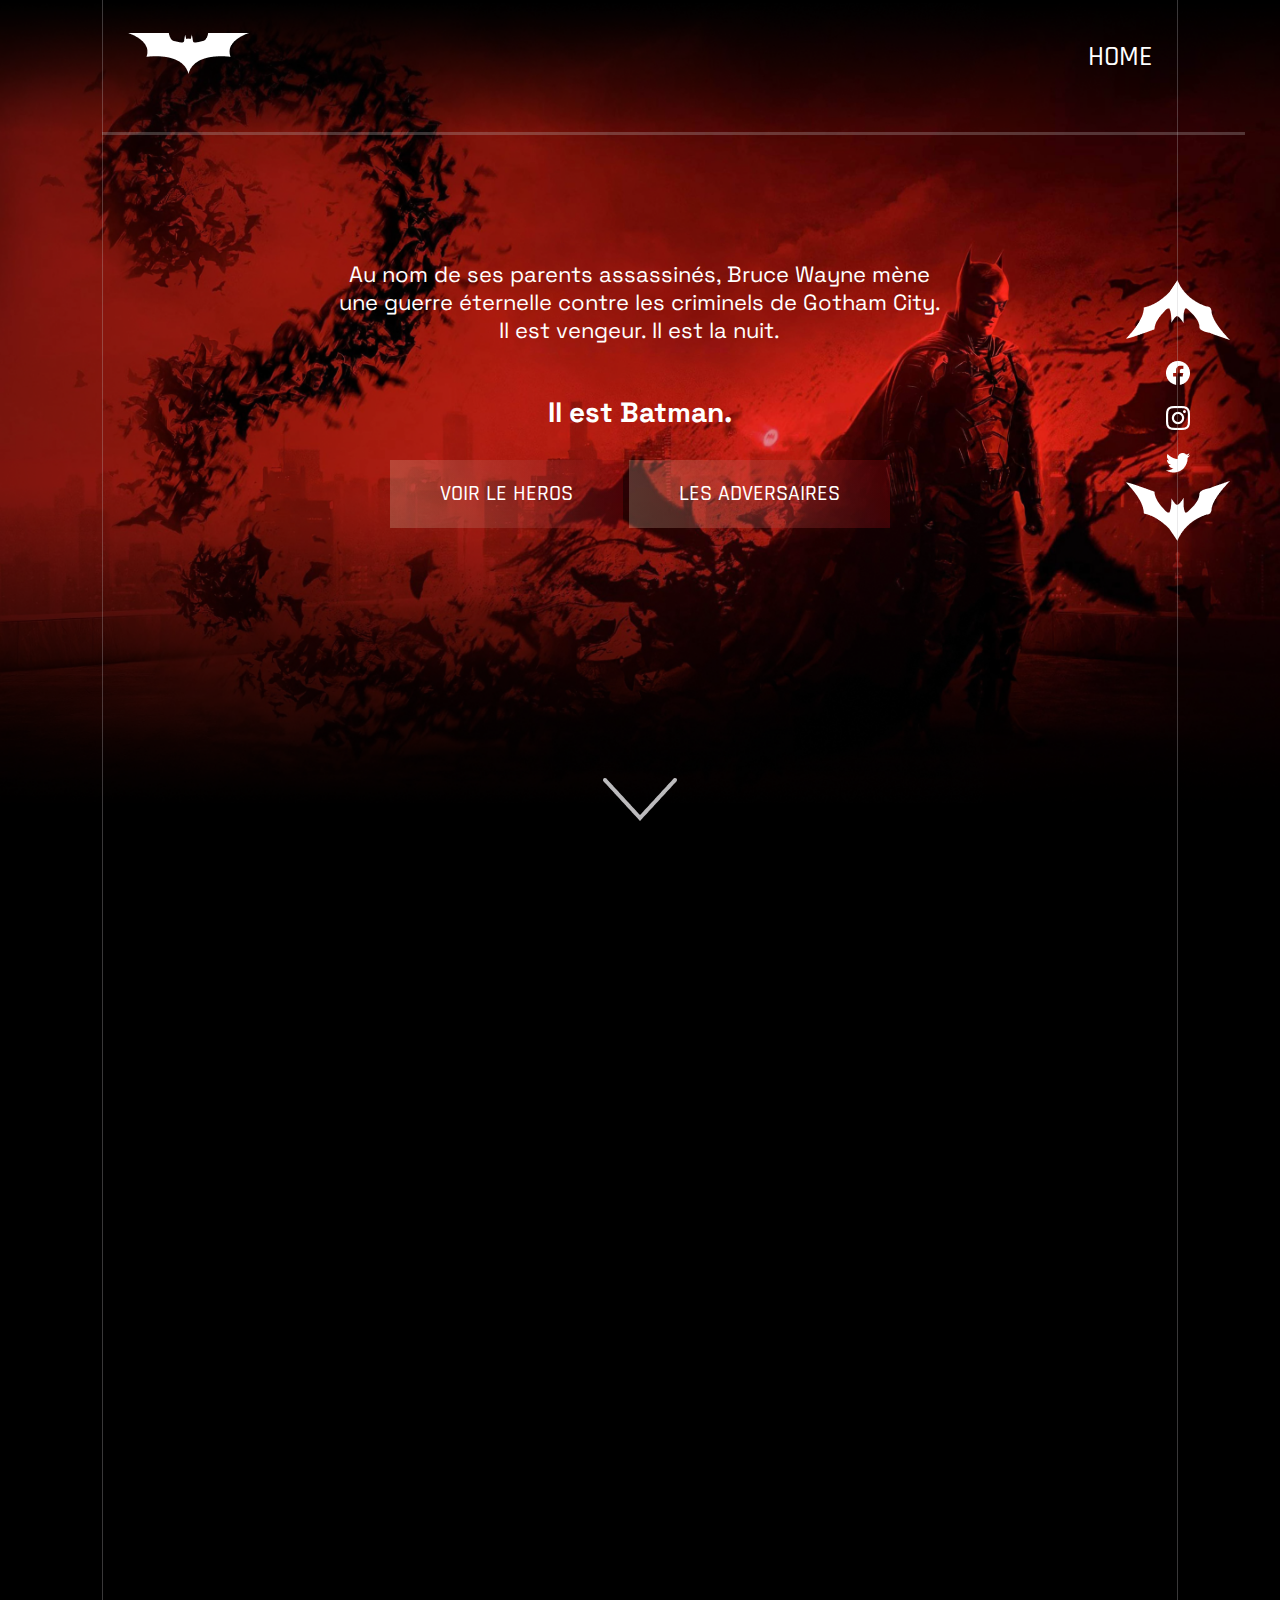
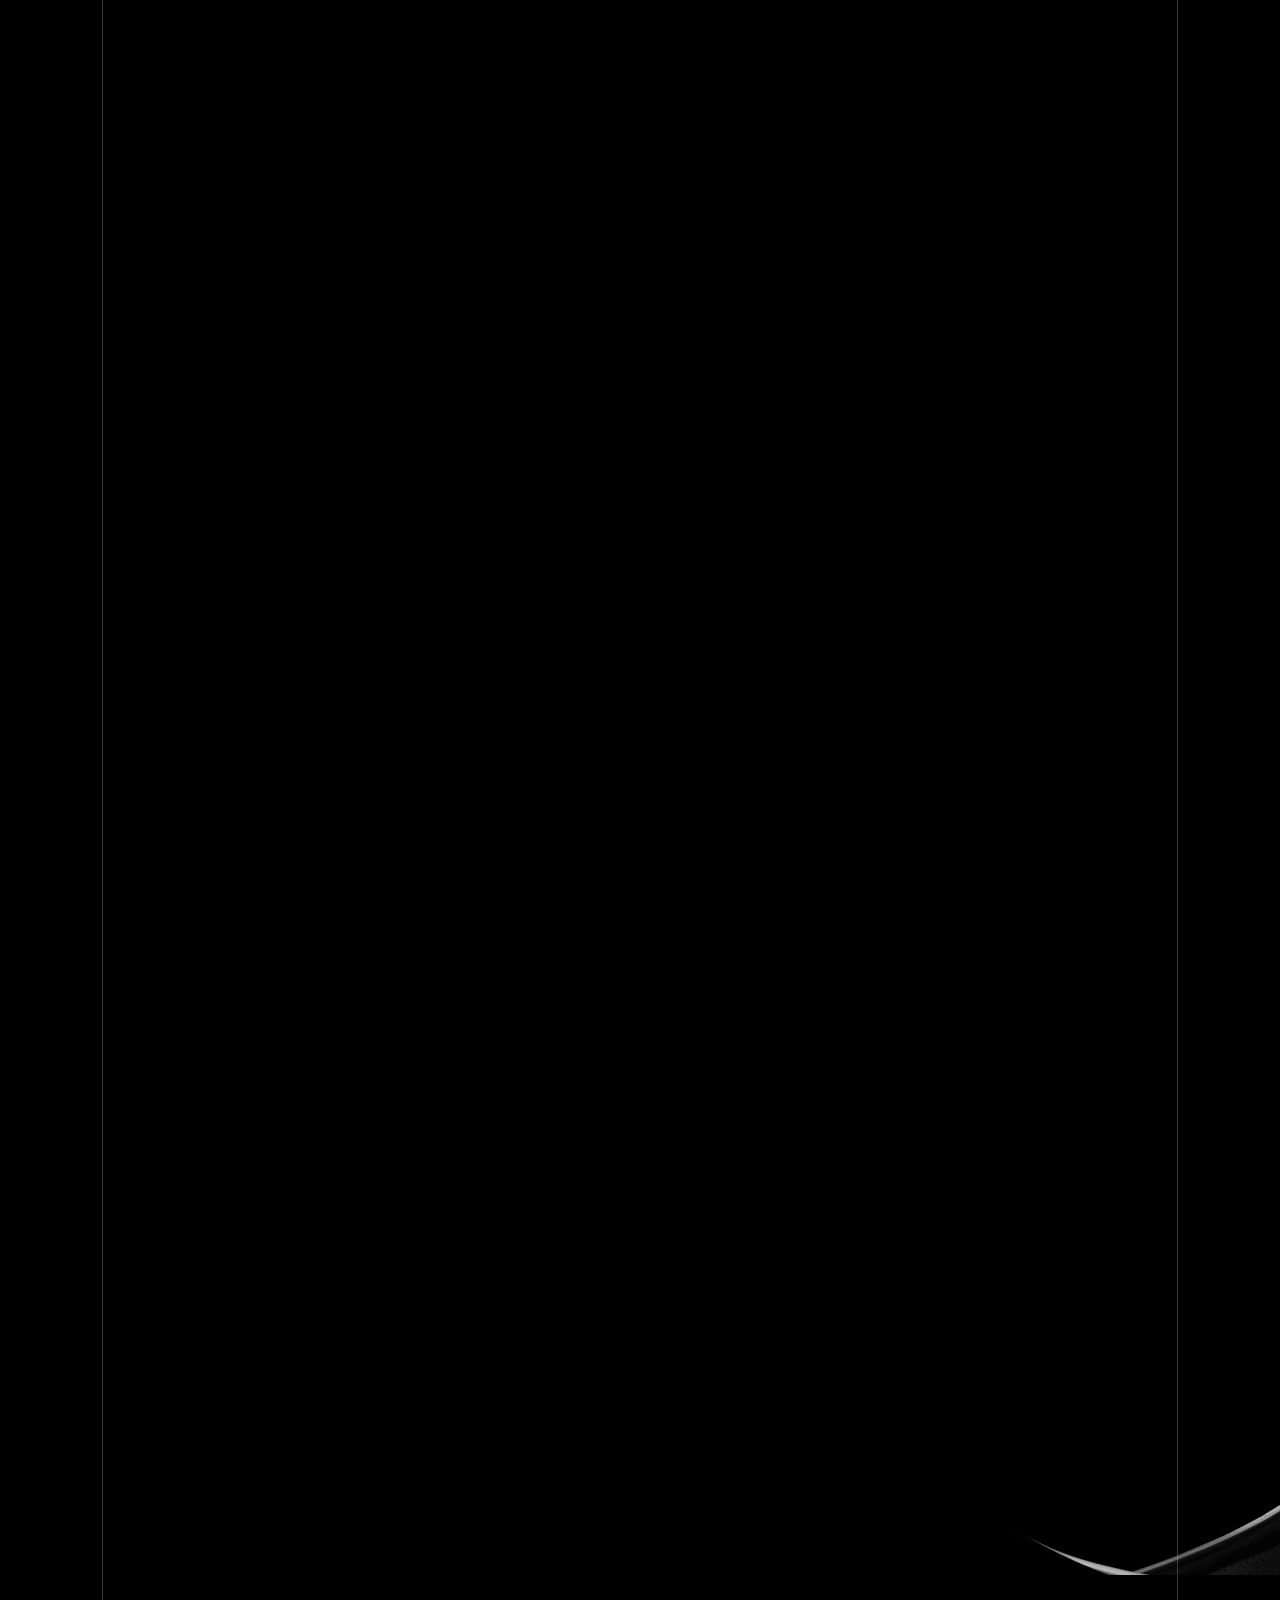
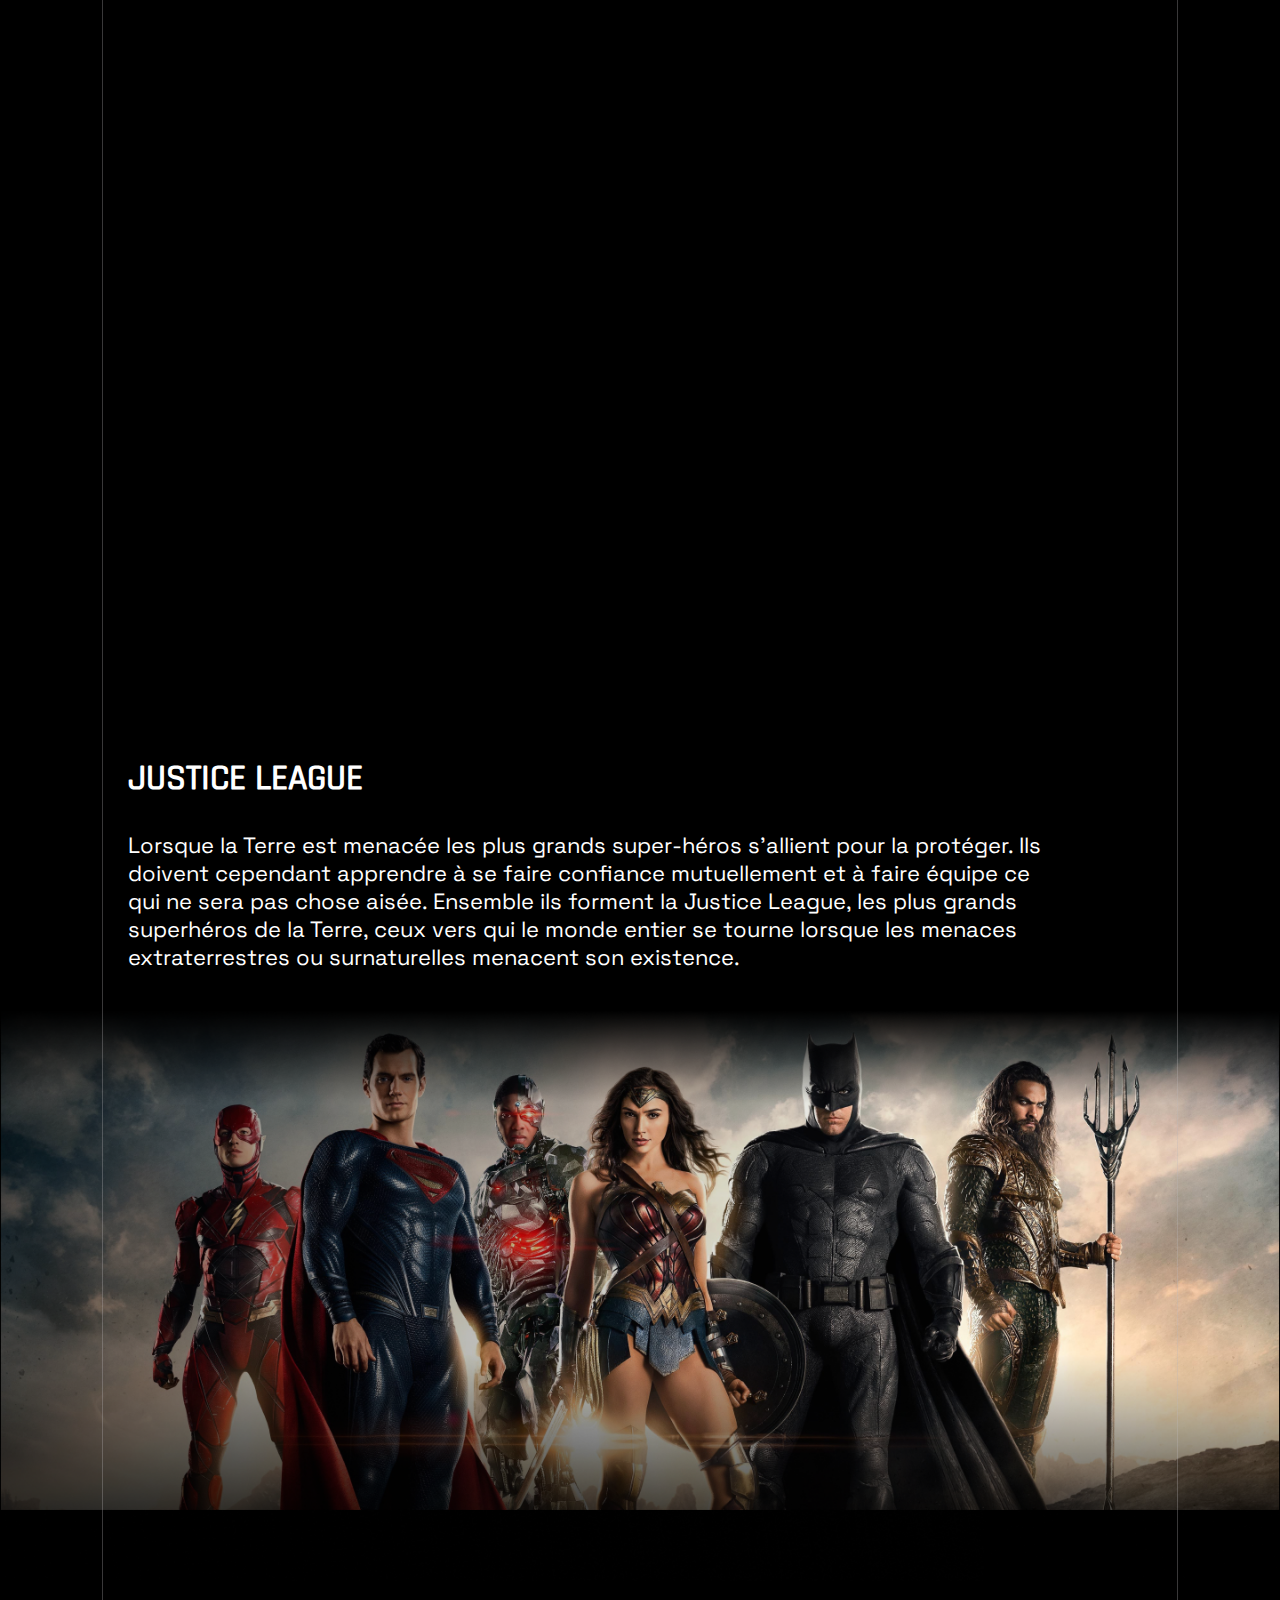
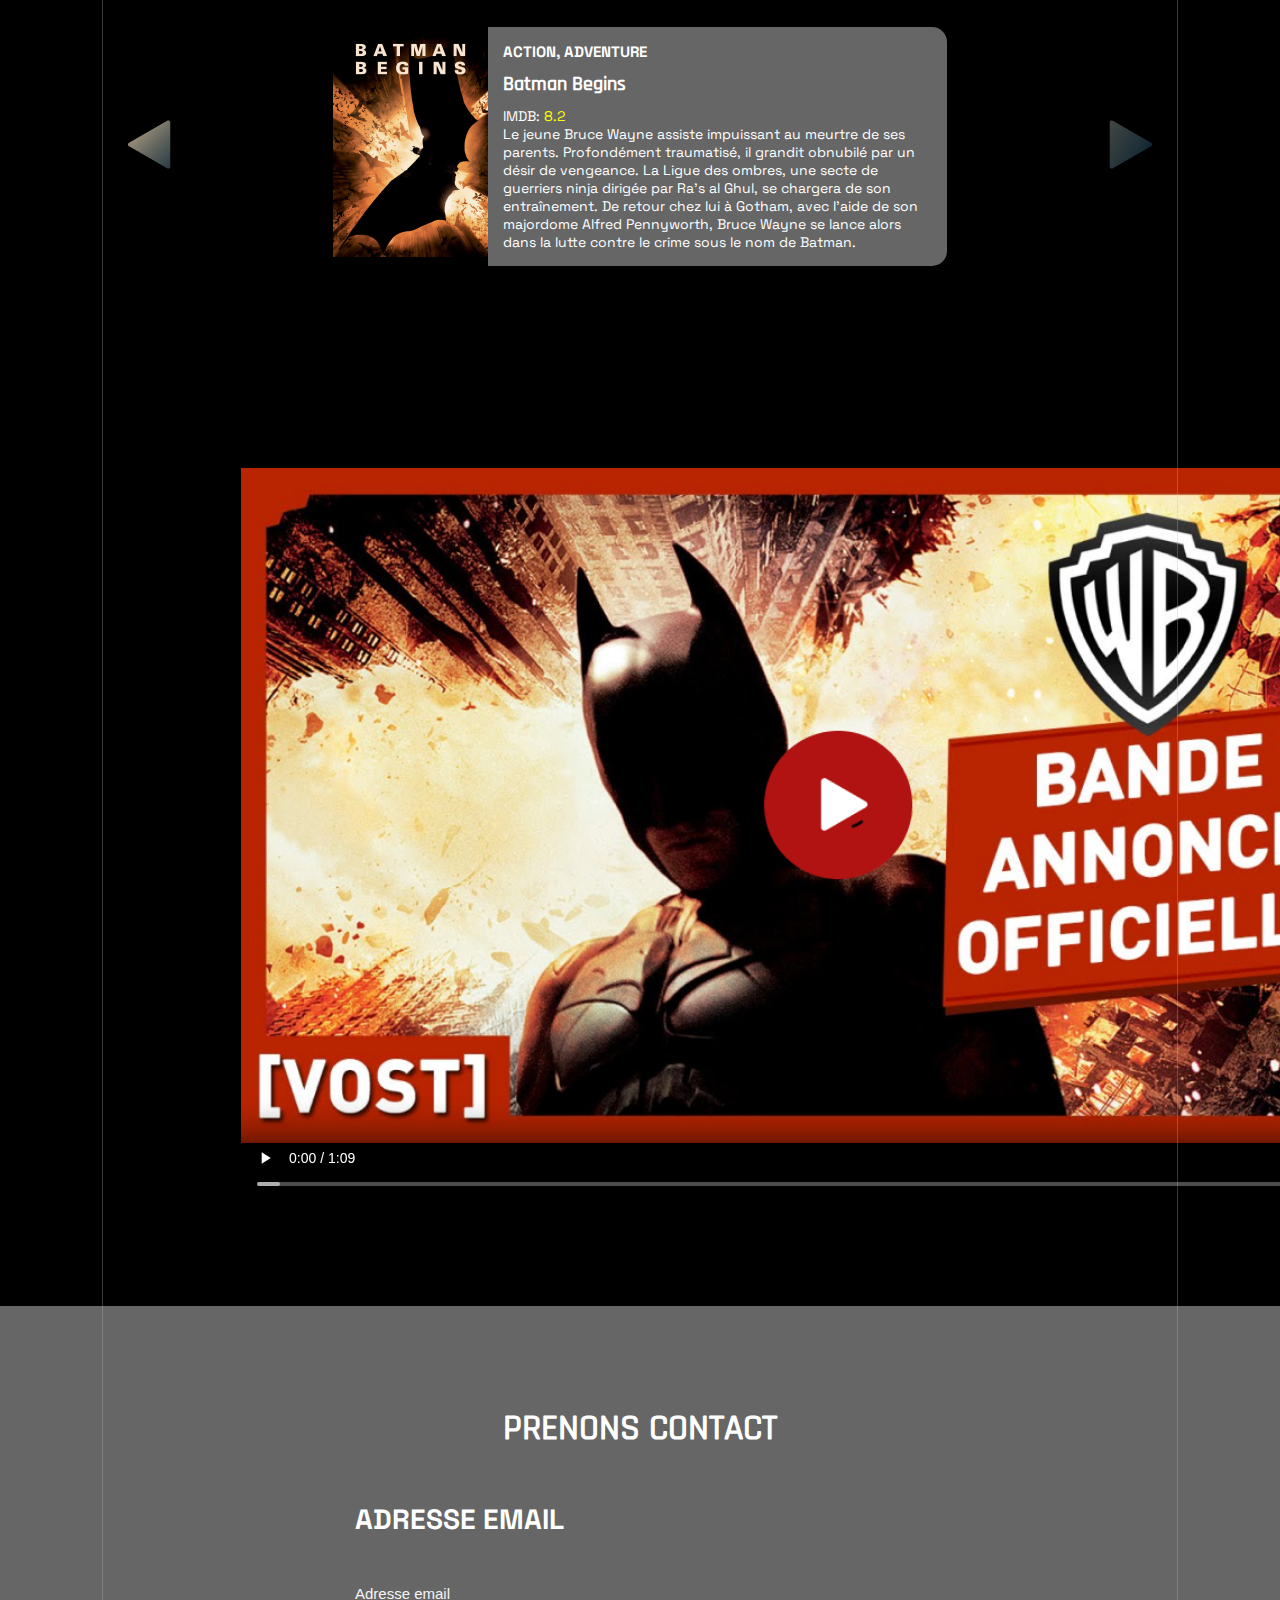
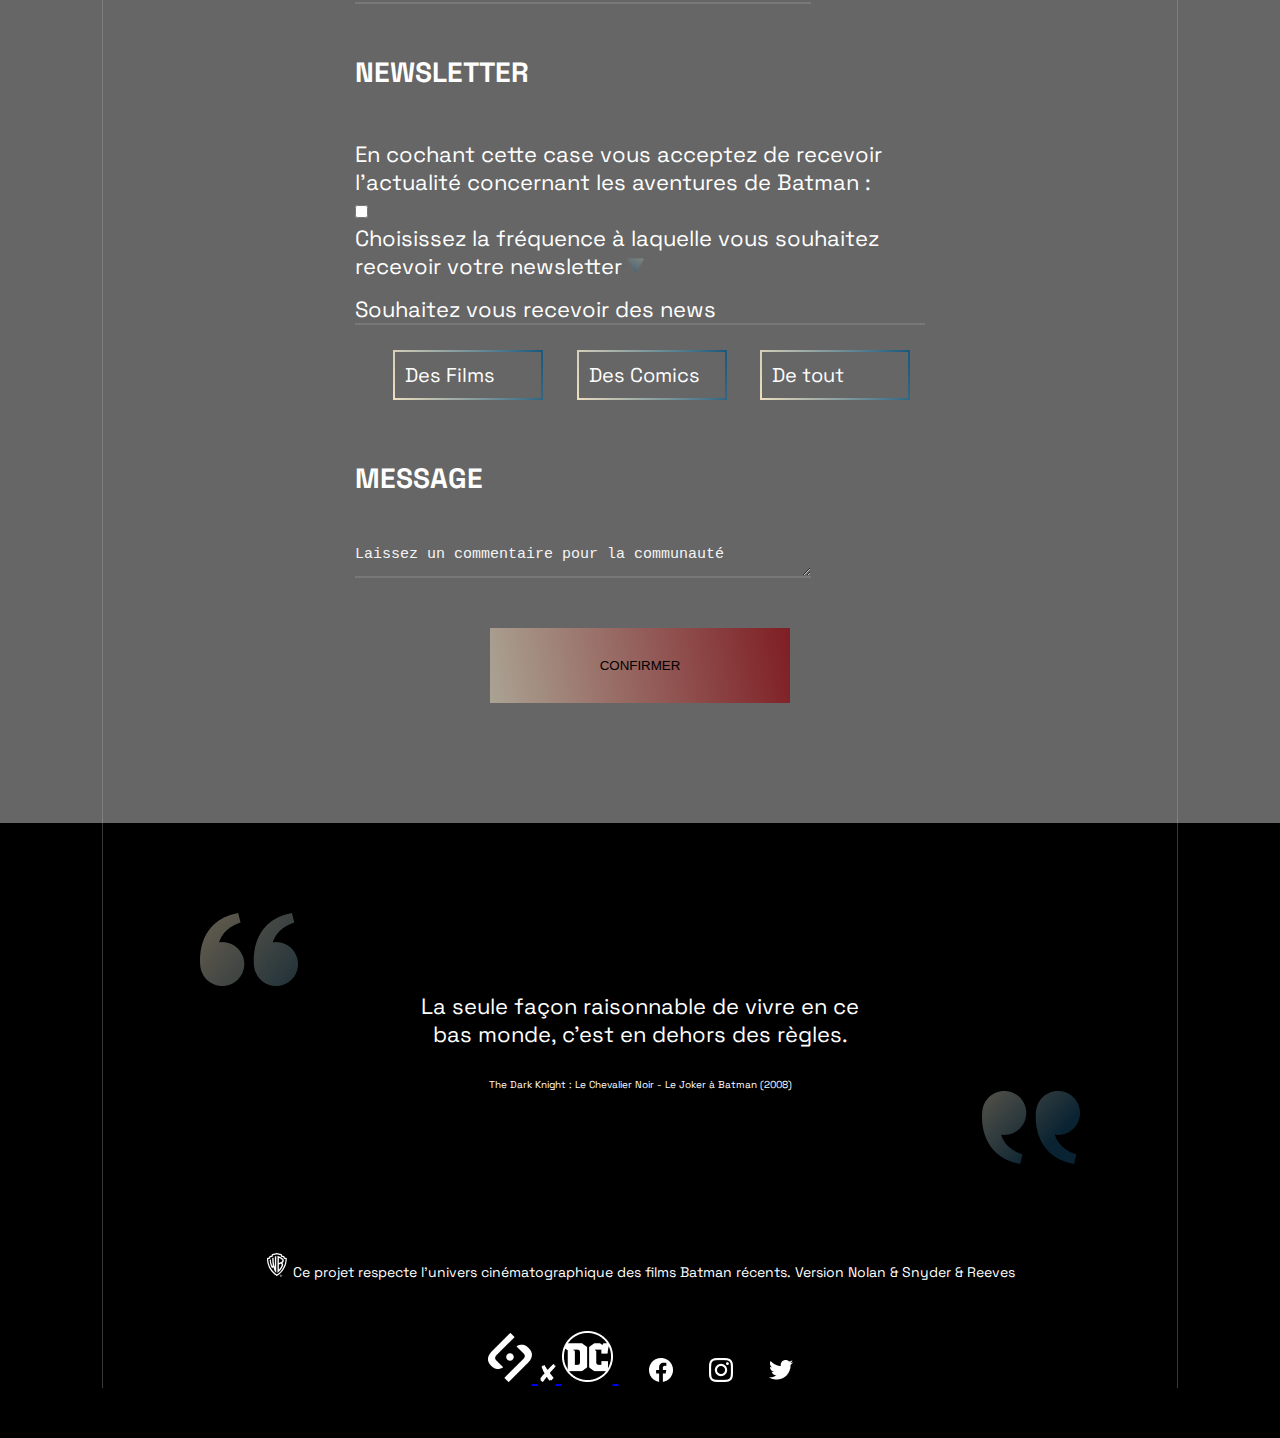
<file: index.html>
<!DOCTYPE html>
<html lang="en">
<head>
    <meta charset="UTF-8">
    <meta http-equiv="X-UA-Compatible" content="IE=edge">
    <meta name="viewport" content="width=device-width, initial-scale=1.0">
    <title>Batman1</title>
    <link rel="stylesheet" href="style.css">
</head>
<body class="page-container">
    <div class="up-border"></div>
<header id="hero">
        <!-- Navbar -->
    <nav class="container">
        <a href="index.html">
            <img class="logohome" src="Logos/logohome.png" alt="Logo home">
        </a>
        <ul>
            <li><a class="home" href="index.html"> HOME </a></li>
        </ul>
    </nav>
        <!-- Logo à droite-->
    <div class="logo">
        <a href="#hero"><img src="Logos/logo_bat_flèche.png" alt=""></a>
        <a href=""><img class="reseau" src="Logos/icon_facebook.png" alt=""></a>
        <a href=""><img class="reseau" src="Logos/icon_ig.png" alt=""></a>
        <a href=""><img class="reseau" src="Logos/icon_tw.png" alt=""></a>
        <a href="#formulaire"><img src="Logos/logo_bat_flèche_2.png" alt=""></a>
    </div>
        <!-- Conténu de l'en tête -->
    <div class="container">
        <div class="content">
            <p>Au nom de ses parents assassinés, Bruce Wayne mène une guerre éternelle contre les criminels de Gotham City. Il est vengeur. Il est la nuit.</p>
            <h2 class="titre">Il est Batman.</h2>
            <div class="button">
                <a class="btn" href="#batmanAuCinema">VOIR LE HEROS</a>
                <a class="btn" href="#nemesis">LES ADVERSAIRES</a>
            </div>
        </div>
    </div>
    <img class="fleche" src="Logos/flèche_down_header.png" alt="fleche">
</header>  

    <!-- c'est la section BATMAN AU CINÉMA-->
<section id="batmanAuCinema">
    <div class="container">
        <h1>BATMAN AU CINÉMA</h1>
        <p class="description">Le personnage de Batman est un super héros de l’univers de DC Comics. Il a été créé par le dessinateur Bob Kane et le scénariste Bill Finger et apparaît pour la première fois dans le 
            comic  book  Detective  Comics  en  1939.  Batman  se  différencie  de  Superman,  alors  héros majeur de DC, car il n’a aucun pouvoir. Il sera porté au cinema pour la première fois en 1943 
            par  Lewis  Wilson  et  bénéficiera  de  nombreux  reboot,  donnant  l’occasion  à  de  multiples acteurs d’interpréter l’homme chauve-souris. Voici les trois derniers : </p>
        <div class="photo-alligné">
            <div>
                <img class="photo" src="Illustrations/Bathome2.png" alt="BH2">
                <div class="personnage">
                    <h3>Robert Pattinson</h3>
                    <p>(2022)</p>
                </div>
            </div>
            <div>
                <img class="photo" src="Illustrations/Bathome3.png" alt="BH3">
                <div class="personnage">
                    <h3>Christian Bale</h3>
                    <p>(2006 - 2008 - 2012)</p>
                </div>
            </div>
            <div>
                <img class="photo" src="Illustrations/Bathome4.png" alt="BH4">
                <div class="personnage">
                    <h3>Ben Affleck</h3>
                    <p>20016- 2017/2020 - 2023</p>
                </div>
            </div>
        </div>
    </div>
</section>

    <!-- c'est la section NÉMÉSIS-->
<section id="nemesis">
    <div class="container">
        <img class="img-nemesis" src="Illustrations/Bathome13.png" alt="">
        <h1>NÉMÉSIS</h1>
        <p class="description">Batman souhaite éradiquer la criminalité de Gotham. C’est pourquoi, il affrontera la plupart du  temps,  des  vilains  sans  capacités  surnaturelles  mais  particulièrement  violents  ou psychopathes.  Avec  son  introduction  dans  la  Justice  League  il  aura  l’occasion  de  se 
            mesurer  à  des  antagonistes  qui  défient  l’imagination  et  les  lois  de  la  physique.  Parmi  les derniers ennemis emblématiques que nous avons pu voir au cinéma, on retrouve : </p>
        <div class="photo-alligné">
            <div>
                <img class="photo" src="Illustrations/Bathome5.png" alt="BH5">
                <div class="personnage">
                    <h3>The Riddler - Paul Dano</h3>
                    <p>(2022)</p>
                </div>
            </div>
            <div>
                <img class="photo" src="Illustrations/Bathome6.png" alt="BH6">
                <div class="personnage">
                    <h3>Le Joker - Heath Ledger</h3>
                    <p>(2008)</p>
                </div>
            </div>
            <div>
                <img class="photo" src="Illustrations/Bathome7.png" alt="BH7">
                <div class="personnage">
                    <h3>Darkseid - Ray Porter</h3>
                    <p>(2022)</p>
                </div>
            </div>
        </div>
    </div>
</section>

<div class="batmanDroite">
    <img src="Illustrations/Bathome12.png" alt="">
</div>

    <!-- c'est la section Alliés-->
<section id="allies">
    <div class="container">
        
        <h1>Alliés</h1>
        <p class="description">Alfred est le majordome des Wayne. A leur mort il s’occupe de l’éducation du jeune Bruce avant  de  l’assister  dans  son  rôle  du  Batman.  Ce  dernier  rencontrera  Catwoman  dès  le 
            premier numéro des aventures de l’homme-chauve souris en 1940. Tantôt ennemie tantôt alliée la jeune femme fatale fera tourner la tête de Batman à maintes reprises. Du côté de la 
            police, Bruce pourra compter sur l’aide infaillible de James Gordon, “Jim , qui désire lui aussi nettoyer sa ville de la criminalité qui y règne. </p>
        <div class="photo-alligné">
            <div>
                <img class="photo" src="Illustrations/Bathome9.png" alt="BH9">
                <div class="personnage">
                    <h3>Alfred Pennyworth - Michael Cain</h3>
                    <p>(2006 - 2008 - 2012)</p>
                </div>
            </div>
            <div>
                <img class="photo" src="Illustrations/Bathome8.png" alt="BH8">
                <div class="personnage">
                    <h3>Catwoman - Zoé Kravitz</h3>
                    <p>(2008)</p>
                </div>
            </div>
            <div>
                <img class="photo" src="Illustrations/Bathome10.png" alt="BH10">
                <div class="personnage">
                    <h3>James Gordon</h3>
                    <p>(2014 - 2019)</p>
                </div>
            </div>
        </div>
    </div>
</section>

    <!-- c'est la section Justice league-->
<section id="justiceLeague">
    <div class="container">
        <h1>JUSTICE LEAGUE</h1>
        <p class="description">Lorsque  la  Terre  est  menacée  les  plus  grands  super-héros  s’allient  pour  la  protéger.  Ils doivent cependant apprendre à se faire confiance mutuellement et à faire équipe ce qui 
            ne  sera  pas  chose  aisée.  Ensemble  ils  forment  la  Justice  League,  les  plus  grands  superhéros  de  la  Terre,  ceux  vers  qui  le  monde  entier  se  tourne  lorsque  les  menaces extraterrestres ou surnaturelles menacent son existence. </p>
    </div>
    <img width="100%" src="Illustrations/Bathome11.png" alt="BH11">

    <!-- c'est la section Multimedia-->
<section id="multimedia">
    <div class="container">
        <div class="annonce">
            <button class="left-button"><img src="Logos/icon_flèche_1.png" alt=""></button>
            <div class="slide">
                <div class="slide-img"><img src="Illustrations/Bathome_ba1.png" alt=""></div>
                <div class="slide-content">
                    <h2>ACTION, ADVENTURE</h2>
                    <h3>Batman Begins</h3>
                    <p>IMDB: <span class="yellow">8.2</span></p>
                    <p>Le jeune Bruce Wayne assiste impuissant au meurtre de ses parents. Profondément traumatisé, il grandit obnubilé par un désir de vengeance. La Ligue des ombres, une secte de 
                        guerriers ninja dirigée par Ra's al Ghul, se chargera de son entraînement. De retour chez lui à Gotham, avec l'aide de son 
                        majordome Alfred Pennyworth, Bruce Wayne se lance alors dans la lutte contre le crime sous le nom de Batman.</p>
                </div>
            </div>
            <button class="right-button"><img src="Logos/icon_flèche_2.png" alt=""></button>
        </div>
        <video class="video" src="Illustrations/bande annonce.mp4" poster="Illustrations/Bathome_ba2.png" controls></video>
    </div>
</section>

    <!-- Formulaire-->
<section id="formulaire">
    <div class="form">
        <h1>PRENONS CONTACT</h1>
        <form id="myForm" action="msgReçu.html" target="_blank">
            <label class="titre" for="email">ADRESSE EMAIL</label>
            <input type="email" name="email" placeholder="Adresse email">
            <label class="titre" for="newsletter">NEWSLETTER</label>
            <label for="">En cochant cette case vous acceptez de recevoir l’actualité concernant les aventures de Batman :</label> <br>
            <input type="checkbox"> <br>
            <div class="menuDeroulant">
                <span>Choisissez la fréquence à laquelle vous souhaitez recevoir votre newsletter</span>
                <input type="checkbox" id="icon">
                <label for="icon"><img src="Logos/icon_flèche_2.png" alt="icon"></label>
                <div id="liste">
                    <select class="choix" size="5"> 
                        <option value="un" class="interieur">Une fois par semaine</option>
                        <option value="deux" class="interieur">Une fois toutes les deux semaines (2 fois par mois)</option>
                        <option value="trois"class="interieur">Une fois par mois</option>
                        <option value="quatre" class="interieur">Une fois tous les trois mois</option>
                        <option value="cinq" class="interieur">Une fois tous les six mois</option>
                    </select>
                </div>
            </div>
            <div>
                <p class="news">Souhaitez vous recevoir des news</p>
            </div>
            <div class="btn-group">
                <input type="radio" id="film">
                <label for="film">Des Films</label>
                <input type="radio" id="comics">
                <label for="comics">Des Comics</label>
                <input type="radio" id="tout">
                <label for="tout">De tout</label>
            </div>
            <p class="titre">MESSAGE</p>
            <textarea name="" id="" cols="30" placeholder="Laissez un commentaire pour la communauté"></textarea>
            <input type="submit" value="CONFIRMER">
        </form>
    </div>
</section>
     
    <!-- Citation-->
<section id="citation">
    <div class="container">
        <div class="guillemet-open"><img src="Logos/icon_guillemets_1.png" alt=""></div>   
        <div class="citation-place">
            <div><p class="citation-text">La seule façon raisonnable de vivre en ce bas monde, c'est en dehors des règles.</p></div>
            <div class="auteur">The Dark Knight : Le Chevalier Noir - Le Joker à Batman (2008)</div>
        </div>
        <div class="guillemet-close"><img src="Logos/icon_guillemets_2.png" alt=""></div> 
    </div>
</section>

    <!-- Footer-->
<footer>
    <div class="container">
        <div class="text-footer"> 
            <img src="Logos/icon_WB.png" alt="">
            Ce projet respecte l’univers cinématographique des films Batman récents. Version Nolan & Snyder & Reeves
        </div>
        <div class="reseau-footer">
            <a href="#" class="reseau-item">
                <img src="Logos/logo_sayna_white.png" alt="">
                <img src="Logos/icon_x.png" alt="">
                <img src="Logos/icon_DC.png" alt="">
            </a>
            <a class="reseau-item" href=""><img src="Logos/icon_facebook.png" alt=""></a>
            <a class="reseau-item" href=""><img src="Logos/icon_ig.png" alt=""></a>
            <a class="reseau-item" href=""><img src="Logos/icon_tw.png" alt=""></a>
        </div>
    </div>
</footer>
</body>
</html>
</file>
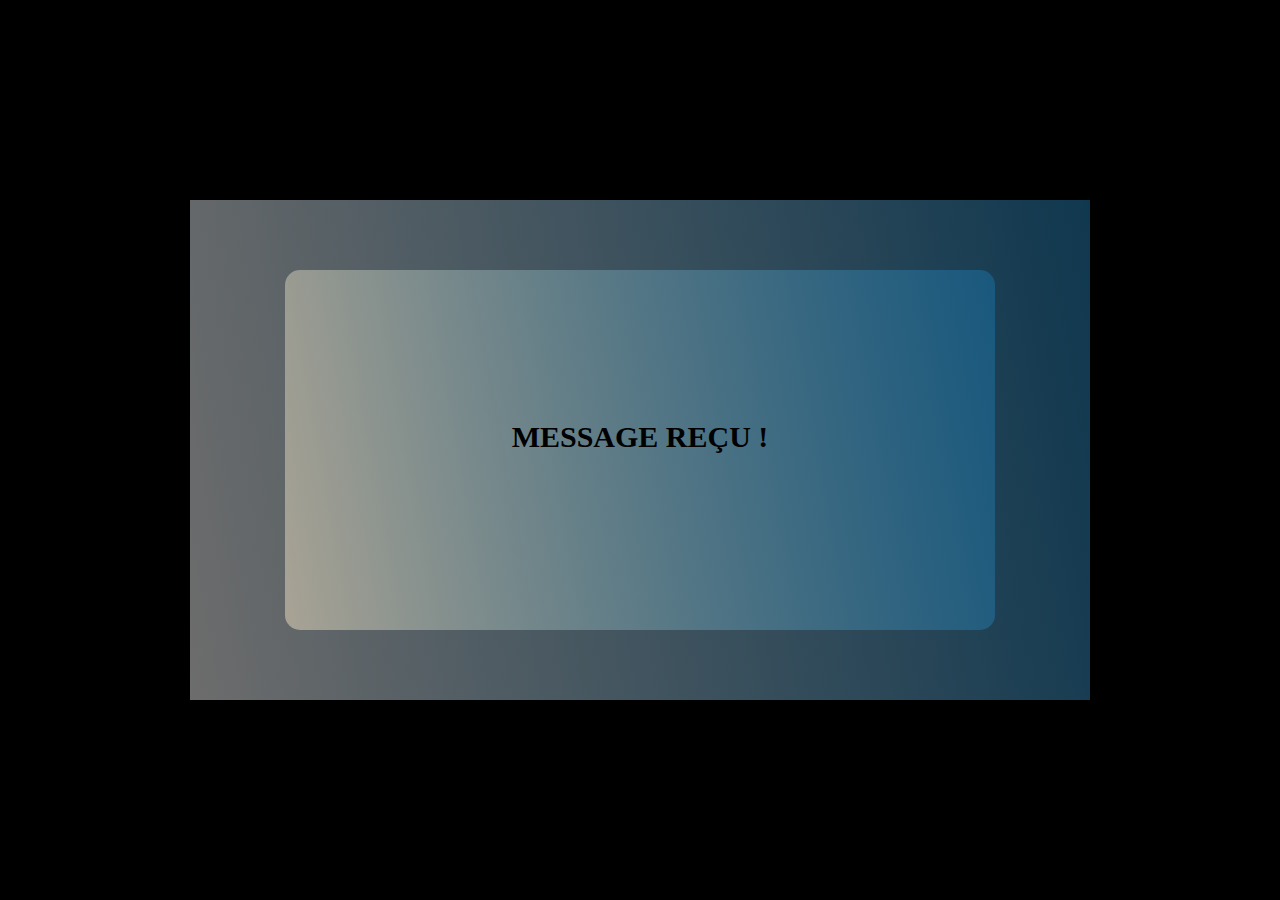
<file: msgReçu.html>
<body>
    <div class="exterieur">
        <div class="interieur">
            <p>Message reçu !</p>
        </div>
    </div>
</body>



<style>
    body{
        background-color: black;
    }
    .exterieur{
        padding: 50px;
        background: linear-gradient(
            80deg, rgba(128, 128, 128, 0.849), #19587da2);
        width: 800px;
        height: 400px;
        justify-items: center;
        margin: 200px auto;
    }
    .interieur{
        padding: 30px;
        background: linear-gradient(
            80deg, #eddebf81, #19587d);
        width: 650px;
        height: 300px;
        justify-items: center;
        margin: 20px auto;
        border-radius: 15px;
    }
    p{
        font-size: 30px;
        text-transform: uppercase;
        text-align: center;
        margin: auto;
        padding: 120px;
        font-weight: bold;
    }
</style>
</file>
<file: style.css>
@font-face {
    font-family: 'rajdhani';
    src: url(Police/Rajdhani/Rajdhani-Medium.ttf);
}

@font-face {
    font-family: 'bold';
    src: url(Police/SpaceGrotesk/SpaceGrotesk-Bold.ttf);
}

@font-face {
    font-family: 'regular';
    src: url(Police/SpaceGrotesk/SpaceGrotesk-Regular.ttf);
}

*{
    margin: 0;
    padding: 0;
    box-sizing: border-box;
}

.button{
    font-family: 'rajdhani';
    font-size: 22px;
    font-weight: 400;
}

.container{
    width: 80%;
    margin: auto;
}

.up-border{
    border-top: #BCBBBD 2px solid;
    position: relative;
    top: 132px;
    left: 102px;
    width: 90%;
}

body{
    background-color: black;
    color: white;
    font-family: 'regular';
    font-size: 22px;
    font-weight: 300;
}
nav{
    display: flex;
    align-items: center;
    justify-content: space-between;
    padding: 30px 0;
}
.home{
    text-decoration: none;
    font-size: 28px;
}
.home:hover{
    text-decoration: underline;
    font-weight: bold;
    
}
ul{
    list-style: none;
}
nav ul a{
    list-style: none;
    font-family: 'rajdhani';
    font-size: 25px;
    color: white;
}
#hero{
    background-image: url(Illustrations/Bathome1.png);
    background-position: top center;
    background-repeat: no-repeat;
    height: 800px;
    background-size: cover;
}
.content{
    display: flex;
    justify-content: center;
    flex-direction: column;
    text-align: center;
    width: 60%;
    margin: 0 auto;
    padding-top: 150px;
}
.titre{
    font-family: 'bold';
    font-size: 28px;
    margin: 50px 0;
}
.btn{
    text-decoration: none;
    color: white;
    padding: 20px 50px;
    margin-top: 2px;
    background: linear-gradient(
       80deg, #eddebf3b, #89000956);
    opacity: initial;
}
.btn:hover{
    background: linear-gradient(
       80deg, #eddebf, #890008);
}
.fleche{
    display: block;
    margin: 0 auto;
    margin-top: 270px;
}

/*----------------- BORDURE -------------------*/
.page-container{
    position: relative;
}
.page-container::before,.page-container::after {
  content: "";
  position: absolute;
  top: 0;
  height: 100%;
  width: 1px;
  background-color: #BCBBBD;
  opacity: 30%;
}
.page-container::before {
  left: 102px;
}
.page-container::after {
  right: 102px;
}
.up-border{
    border-top: #bcbbbdef 3px solid;
    position: relative;
    top: 132px;
    left: 102px;
    width: 89.3%;
    opacity: 30%;
}

/*----------------- LOGO DEROULANT A DROITE -------------------*/
.logo{
    display: flex;
    flex-direction: column;
    align-items: center ;
    position: fixed;
    right: 50px;
    top: 280px;
}
.logo .reseau{
    margin-top: 15px;
}
.reseau:hover, .logohome:hover{
    -webkit-filter: invert(4%) sepia(100%) saturate(1680%) hue-rotate(352deg) brightness(100%) contrast(104%);
            filter: invert(4%) sepia(100%) saturate(1680%) hue-rotate(352deg) brightness(100%) contrast(104%);
}

/*----------------- BATMAN AU CINEMA, NEMESIS ,ALLIES -------------------*/
@keyframes fade-in{
    0%{
        opacity: 0;
        transform: translate(-100px, 0);
    }
    100%{
        opacity: 1;
        transform: translate(0, 0);
    }
}
#batmanAuCinema, #nemesis, #allies{
    opacity: 0;
    transform: translateX(-50px);
    animation: fade-in 3s ease-in-out forwards;
}
.batmanDroite{
    display: flex;
    align-items: center;
    position: relative;
    left: 78%;
    top: 100px;
    
}
.img-nemesis{
    display: inline;
    align-items: center;
    position: relative;
    left: 3%;
    top: 120px;
}
#cinema{
    margin-top: 40px;
}
.photo-alligné{
    display: flex;
    justify-content: space-between;
}
h1{
    font-family: 'rajdhani';
    text-transform: uppercase;
    font-weight: bold;
    font-size: 36px;
    margin: 30px 0;
}
.description{
    margin-bottom: 40px;
    width: 90%;
}
.personnage{
    text-align: center;
}
.photo:hover{
    width: 110%;
}

/*----------------- MULTIMEDIA -------------------*/
#multimedia button{
    position: static;
    top: 155px;
    background: none;
    border: none;
}
.annonce{
    display: flex;
    justify-content: space-between;
}
.left-button{
    left: 80%;
}
.slide{
    display: flex;
    width: 60%;
    margin: 40px auto;
}
.slide-img{
    width: 100%;
}
.slide-content{
    padding: 15px;
    background-color: #c4c4c485;
    border-top-right-radius: 15px;
    border-bottom-right-radius: 15px;
}
h2{
    font-family: 'bold';
    font-size: 15px;
}
h3{
    font-family: 'rajdhani';
    font-size: 20px;
    margin: 10px 0;
}
#multimedia p{
    font-size: 14px;
}
.yellow{
    color: yellow;
}
.video{
    width: 1200px;
    height: 800px;
    display: flex;
    margin: 100px 11% ;
}

/*----------------- FORMULAIRE -------------------*/
#formulaire{
    background-color: #c4c4c485;
    padding: 70px;
}
.form{
    width: 50%;
    margin: 0 auto;
}
#formulaire h1{
    text-align: center;
}
#formulaire .titre{
    display: block;
}
input[type='email'], textarea{
    display: block;
    border-top: none;
    border-right: none;
    border-left: none;
    width: 80%;
    border-bottom: 2px solid rgb(120, 120, 120);
    background-color: transparent;
    padding-top: 10px 0;
}
.menuDeroulant img{
    transform: rotate(90deg);
    width: 15px;
}
.news{
    margin: 15px 0;
    border-bottom: 2px solid rgb(120, 120, 120);
}
::placeholder{
    color: whitesmoke;
    font-size: 15px;
}
.btn-group{
    padding: 10px;
    display: flex;
    justify-content: space-around;
}
input[type='radio']{
    opacity: 0;
}
.btn-group label{
    cursor: pointer;
    border: 2px solid;
    padding: 10px;
    border-image: linear-gradient(
        69deg, #EDDEBF, #19587D
    ) 1;
    font-size: 20px;
    width: 150px;
}
input[type='submit']{
    display: block;
    width: 300px;
    margin: 50px auto;
    padding: 30px 0;
    cursor: pointer;
    background: linear-gradient(
       80deg, #eddebf81, #890009b4);
    border: none;
}

/*----------------- CITATION -------------------*/
#citation{
    margin: 90px;
}
.citation-place{
    text-align: center;
    width: 50%;
    margin: 0 auto;
}
.auteur{
    padding-top: 30px;
    font-size: 10px;
}
.guillemet-close{
    float: right;
}

/*----------------- FOOTER -------------------*/
footer{
    margin-top: 162px;
}
.text-footer{
    text-align: center;
    font-size: 14px;
}
.reseau-footer{
    text-align: center;
    margin: 50px 0;
}
.reseau-item{
    padding: 15px;
}
.reseau-item:hover{
    -webkit-filter: invert(4%) sepia(100%) saturate(1680%) hue-rotate(352deg) brightness(100%) contrast(104%);
            filter: invert(4%) sepia(100%) saturate(1680%) hue-rotate(352deg) brightness(100%) contrast(104%);
}



#liste{
    display: none;
    width: 300px;
}
#liste select{
    height: auto;
}
#icon:checked ~ #liste{
    display: block;
}
.menuDeroulant input[type='checkbox']{
    position: absolute;
    opacity: 0;
    width: 0;
    height: 0;
}
.choix{
    padding: 10px 220px;
    background-color: gray;
    font-size: 18px;
    color: white;
    text-align: left;
}
.interieur{
    font-size: 18px;
}
</file>
